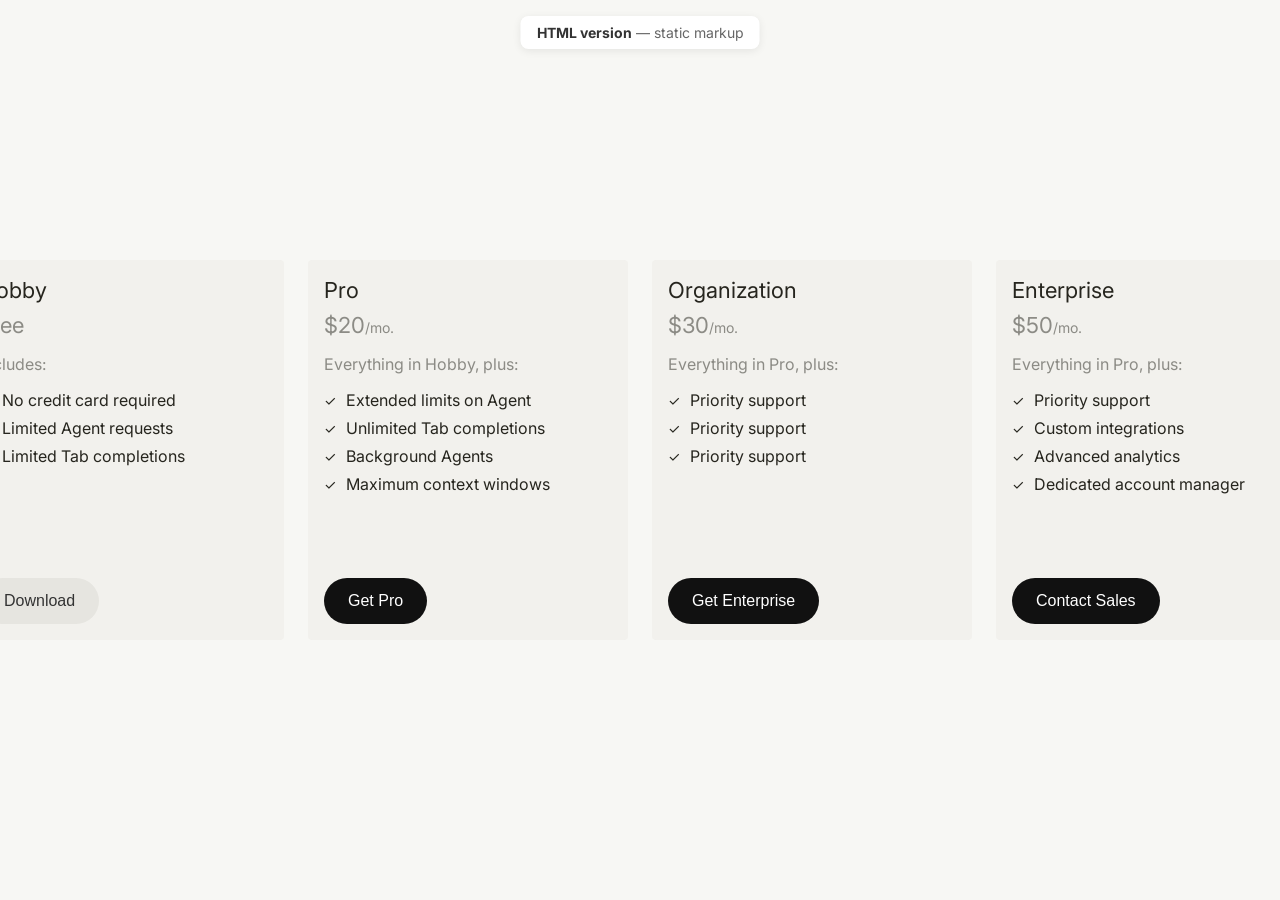
<file: index.html>
<!DOCTYPE html>
<html lang="en">
<head>
    <!-- Document metadata -->
    <meta charset="UTF-8">
    <meta name="viewport" content="width=device-width, initial-scale=1.0">
    <title>Pricing Plans — HTML version</title>
    
    <!-- Google Fonts: Inter typeface with multiple weights -->
    <!-- Preconnect improves font loading performance -->
    <link rel="preconnect" href="https://fonts.googleapis.com">
    <link rel="preconnect" href="https://fonts.gstatic.com" crossorigin>
    <link href="https://fonts.googleapis.com/css2?family=Inter:wght@400;500;600;700&display=swap" rel="stylesheet">
    
    <!-- Main stylesheet: Contains all card and layout styles -->
    <link rel="stylesheet" href="styles.css">
</head>
<body>
    <!-- Page indicator badge: Fixed position at top center -->
    <p class="page-label"><strong>HTML version</strong> — static markup</p>
    
    <!-- Main container: Flexbox layout for side-by-side card display -->
    <!-- See .cards-container in styles.css for spacing and alignment -->
    <div class="cards-container">
        
        <!-- Hobby Plan Card -->
        <div class="card">
            <!-- Card header section: Contains title, price, and features -->
            <div class="card-top">
                <h3 class="card-title">Hobby</h3>
                <p class="card-price">
                    <span class="card-price-amount">Free</span>
                </p>
                <div class="card-content">
                    <p class="includes-text">Includes:</p>
                    <!-- Features list: Uses checkmark spans for visual indicators -->
                    <ul class="features-list">
                        <li>
                            <span class="checkmark">✓</span>
                            No credit card required
                        </li>
                        <li>
                            <span class="checkmark">✓</span>
                            Limited Agent requests
                        </li>
                        <li>
                            <span class="checkmark">✓</span>
                            Limited Tab completions
                        </li>
                    </ul>
                </div>
            </div>
            <!-- Secondary button: Light gray background, see .download-button.secondary -->
            <button class="download-button secondary">Download</button>
        </div>
        
        <!-- Pro Plan Card -->
        <div class="card">
            <!-- Card header section: Same structure as Hobby card -->
            <div class="card-top">
                <h3 class="card-title">Pro</h3>
                <p class="card-price">
                    <span class="card-price-amount">$20</span>
                    <span class="card-price-period">/mo.</span>
                </p>
                <div class="card-content">
                    <p class="includes-text">Everything in Hobby, plus:</p>
                    <!-- Features list: Same structure, different content -->
                    <ul class="features-list">
                        <li>
                            <span class="checkmark">✓</span>
                            Extended limits on Agent
                        </li>
                        <li>
                            <span class="checkmark">✓</span>
                            Unlimited Tab completions
                        </li>
                        <li>
                            <span class="checkmark">✓</span>
                            Background Agents
                        </li>
                        <li>
                            <span class="checkmark">✓</span>
                            Maximum context windows
                        </li>
                    </ul>
                </div>
            </div>
            <!-- Primary button: Dark background, see .download-button.primary -->
            <button class="download-button primary">Get Pro</button>
        </div>
        <div class="card">
            <div class="card-top">
                <h3 class="card-title">Organization</h3>
                <p class="card-price">
                    <span class="card-price-amount">$30</span>
                    <span class="card-price-period">/mo.</span>
                </p>
                <div class="card-content">
                    <p class="includes-text">Everything in Pro, plus:</p>
                    <ul class="features-list">
                        <li>
                            <span class="checkmark">✓</span>
                            Priority support
                        </li>
                        <li>
                            <span class="checkmark">✓</span>
                            Priority support
                        </li>
                        <li>
                            <span class="checkmark">✓</span>
                            Priority support
                        </li>
                    </ul>
                </div>
                
            </div>
            <button class="download-button primary">Get Enterprise</button>
        </div>
        <!-- Enterprise Plan Card -->
        <div class="card">
            <!-- Card header section: Same structure as Hobby and Pro cards -->
            <div class="card-top">
                <h3 class="card-title">Enterprise</h3>
                <p class="card-price">
                    <span class="card-price-amount">$50</span>
                    <span class="card-price-period">/mo.</span>
                </p>
                <div class="card-content">
                    <p class="includes-text">Everything in Pro, plus:</p>
                    <!-- Features list: Same structure, enterprise-specific content -->
                    <ul class="features-list">
                        <li>
                            <span class="checkmark">✓</span>
                            Priority support
                        </li>
                        <li>
                            <span class="checkmark">✓</span>
                            Custom integrations
                        </li>
                        <li>
                            <span class="checkmark">✓</span>
                            Advanced analytics
                        </li>
                        <li>
                            <span class="checkmark">✓</span>
                            Dedicated account manager
                        </li>
                    </ul>
                </div>
            </div>
            <!-- Primary button: Dark background, see .download-button.primary -->
            <button class="download-button primary">Contact Sales</button>
        </div>
    </div>
</body>
</html>
</file>
<file: styles.css>
/* ============================================
   RESET & BASE STYLES
   ============================================ */

/* Universal reset: Removes default browser margins/padding */
/* box-sizing: border-box ensures padding is included in width calculations */
* {
    margin: 0;
    padding: 0;
    box-sizing: border-box;
}

/* ============================================
   PAGE LAYOUT
   ============================================ */

/* Main page container: Centers content vertically and horizontally */
/* Background: Warm off-white (#f7f7f4) */
body {
    font-family: 'Inter', -apple-system, BlinkMacSystemFont, 'Segoe UI', Roboto, sans-serif;
    background-color: #f7f7f4;
    display: flex;
    justify-content: center;
    align-items: center;
    min-height: 100vh;
    padding: 20px;
}

/* ============================================
   CARD CONTAINER
   ============================================ */

/* Flex container: Displays cards side-by-side with 24px gap */
/* Linked to: <div class="cards-container"> in index.html */
.cards-container {
    display: flex;
    flex-direction: row;
    gap: 24px;
    flex-wrap: nowrap;
    justify-content: center;
    align-items: flex-start;
}

/* ============================================
   CARD COMPONENT
   ============================================ */

/* Individual pricing card: Fixed width (320px), vertical flex layout */
/* Background: Slightly darker beige (#f2f1ed) for card contrast */
/* Linked to: <div class="card"> in index.html */
.card {
    display: flex;
    flex-direction: column;
    min-height: 380px;
    background-color: #f2f1ed;
    border-radius: 4px;
    padding: 16px;
    width: 320px;
    flex-shrink: 0;
}

/* Card header wrapper: Contains title, price, and content sections */
.card-top {
    display: flex;
    flex-direction: column;
}

/* ============================================
   TYPOGRAPHY & PRICING
   ============================================ */

/* Plan title: Large, regular weight, dark brown text */
/* Linked to: <h3 class="card-title"> in index.html */
.card-title {
    font-size: 22px;
    line-height: 28px;
    font-weight: 400;
    color: #26251e;
    margin-bottom: 8px;
}

/* Price container: Flexbox for aligning amount and period */
.card-price {
    font-size: 20px;
    color: rgba(38, 37, 30, 0.5);
    display: inline-flex;
    align-items: baseline;
}

/* Price amount: Larger size for emphasis (e.g., "$20" or "Free") */
.card-price-amount {
    font-size: 22px;
    font-weight: 400;
    color: rgba(38, 37, 30, 0.5);
}

/* Price period: Smaller text for billing frequency (e.g., "/mo.") */
.card-price-period {
    font-size: 14px;
    color: rgba(38, 37, 30, 0.5);
}

/* ============================================
   CARD CONTENT
   ============================================ */

/* Content wrapper: Spacing between features and button */
.card-content {
    margin-bottom: 32px;
}

/* "Includes:" or "Everything in Hobby, plus:" text */
/* Uses 50% opacity for subtle hierarchy */
.includes-text {
    font-size: 16px;
    color: rgba(38, 37, 30, 0.5);
    margin: 16px 0px;
}

/* ============================================
   FEATURES LIST
   ============================================ */

/* Unordered list: Removes default bullets, no padding */
.features-list {
    list-style: none;
    padding: 0;
}

/* Feature item: Flex layout aligns checkmark with text */
/* Linked to: <li> elements within .features-list in index.html */
.features-list li {
    display: flex;
    align-items: center;
    margin-bottom: 8px;
    font-size: 16px;
    color: #26251e;
}

/* Checkmark symbol: Visual indicator for each feature */
/* Linked to: <span class="checkmark"> in index.html */
.checkmark {
    color: #26251e;
    font-size: 14px;
    margin-right: 10px;
    font-weight: 400;
}

/* ============================================
   BUTTONS
   ============================================ */

/* Base button: Pill-shaped (border-radius: 999px), auto margin-top pushes to bottom */
/* margin-top: auto ensures button stays at card bottom via flexbox */
/* Linked to: <button class="download-button"> in index.html */
.download-button {
    margin-top: auto;
    width: fit-content;
    background-color: #e6e5e0;
    border: none;
    border-radius: 999px;
    padding: 14px 24px;
    font-size: 16px;
    font-weight: 500;
    color: #333;
    cursor: pointer;
    transition: background-color 0.2s ease;
}

/* Hover state: Slightly darker background on interaction */
.download-button:hover {
    background-color: #D8D6CE;
}

/* Active state: Same as hover for visual feedback */
.download-button:active {
    background-color: #D8D6CE;
}

/* Primary button variant: Dark background for emphasis (Pro plan) */
/* Linked to: <button class="download-button primary"> in index.html */
.download-button.primary {
    background-color: #111;
    color: #fff;
}

/* Primary hover: Lighter dark gray */
.download-button.primary:hover {
    background-color: #333;
}

/* Primary active: Same as hover */
.download-button.primary:active {
    background-color: #333;
}
.download-button.tertiary {
    background-color: transparent;
    color: #333;
    border: 1px solid #C2C1bA;
} 
.download-button.tertiary:hover {
    background-color: #DBDBD7;
}
.download-button.tertiary:active {
    background-color: #DBDBD7;
}
/* ============================================
   PAGE LABEL BADGE
   ============================================ */

/* Fixed badge: Top center indicator for page version */
/* White background with subtle shadow for depth */
/* Linked to: <p class="page-label"> in index.html */
.page-label {
    position: fixed;
    top: 16px;
    left: 50%;
    transform: translateX(-50%);
    font-size: 14px;
    color: #666;
    background: #fff;
    padding: 8px 16px;
    border-radius: 8px;
    box-shadow: 0 2px 8px rgba(0,0,0,0.08);
}

/* Bold text within badge: Darker for emphasis */
.page-label strong {
    color: #333;
}
</file>
